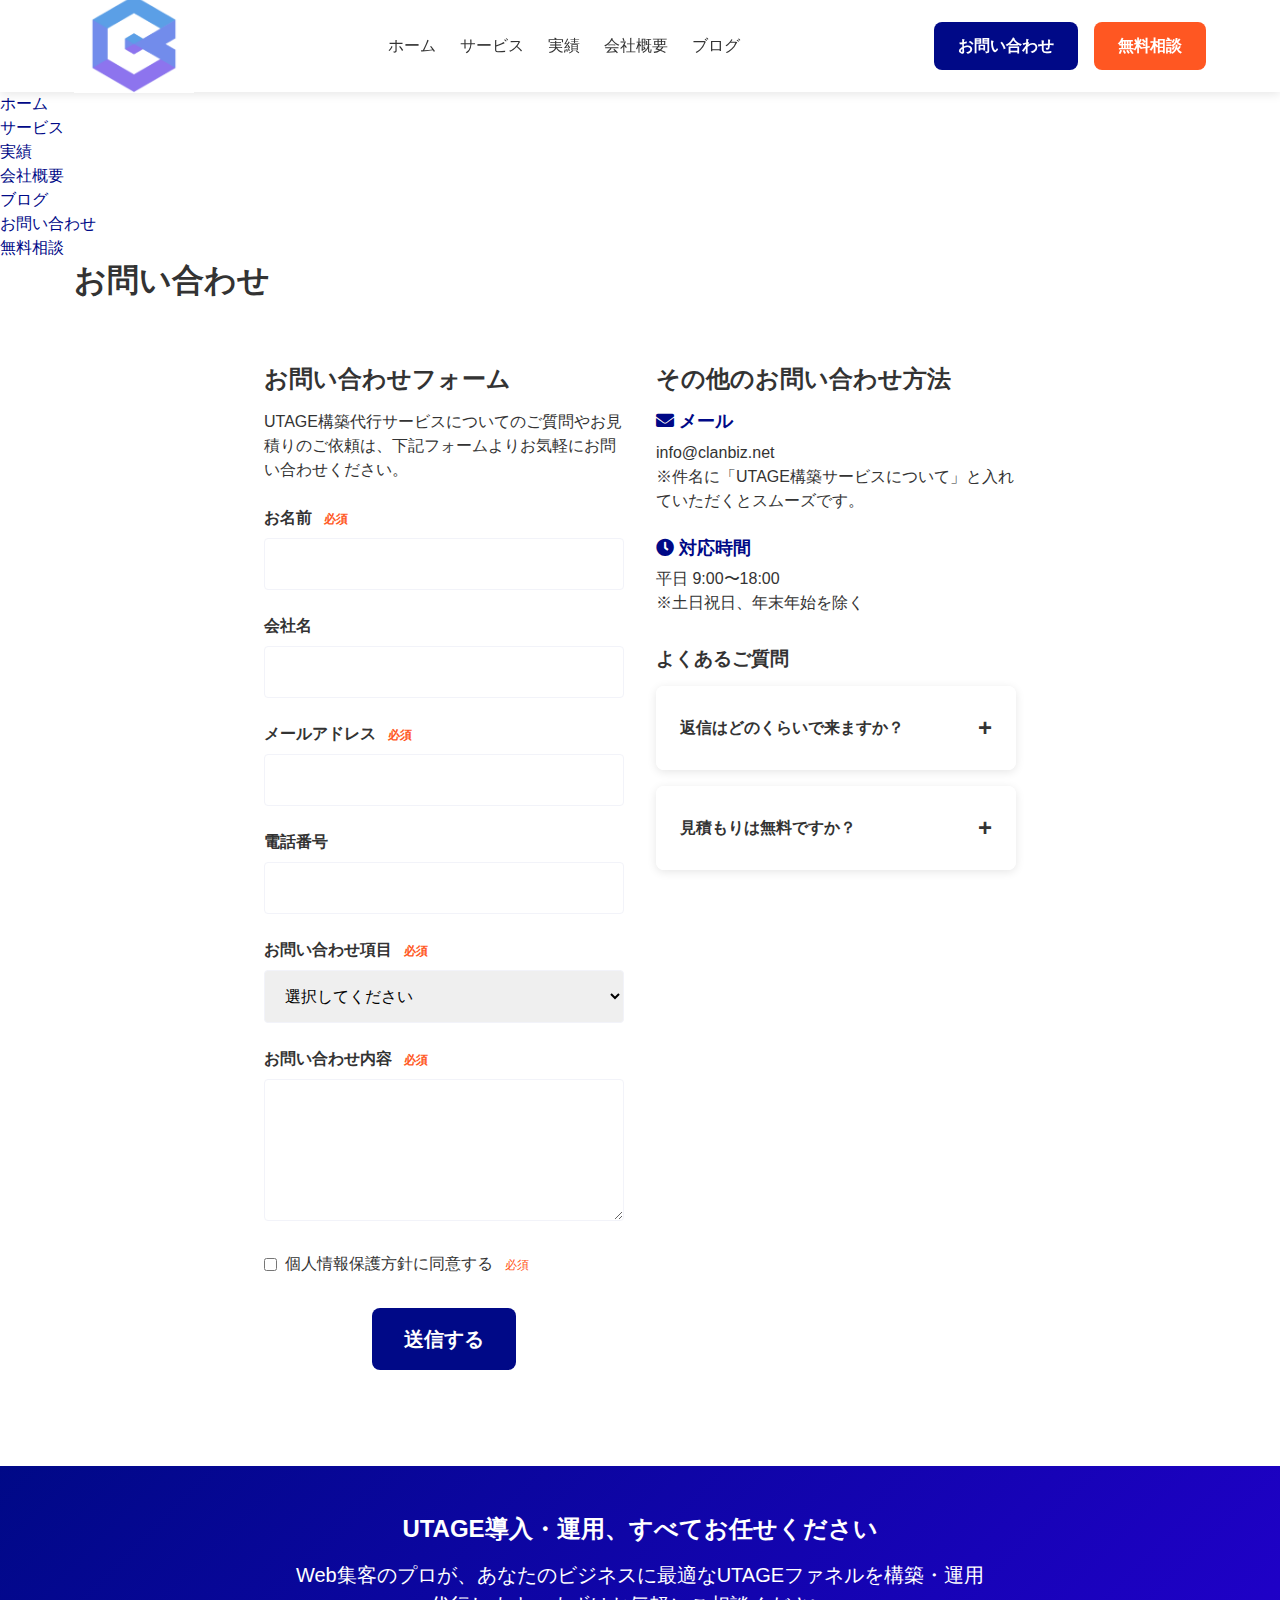
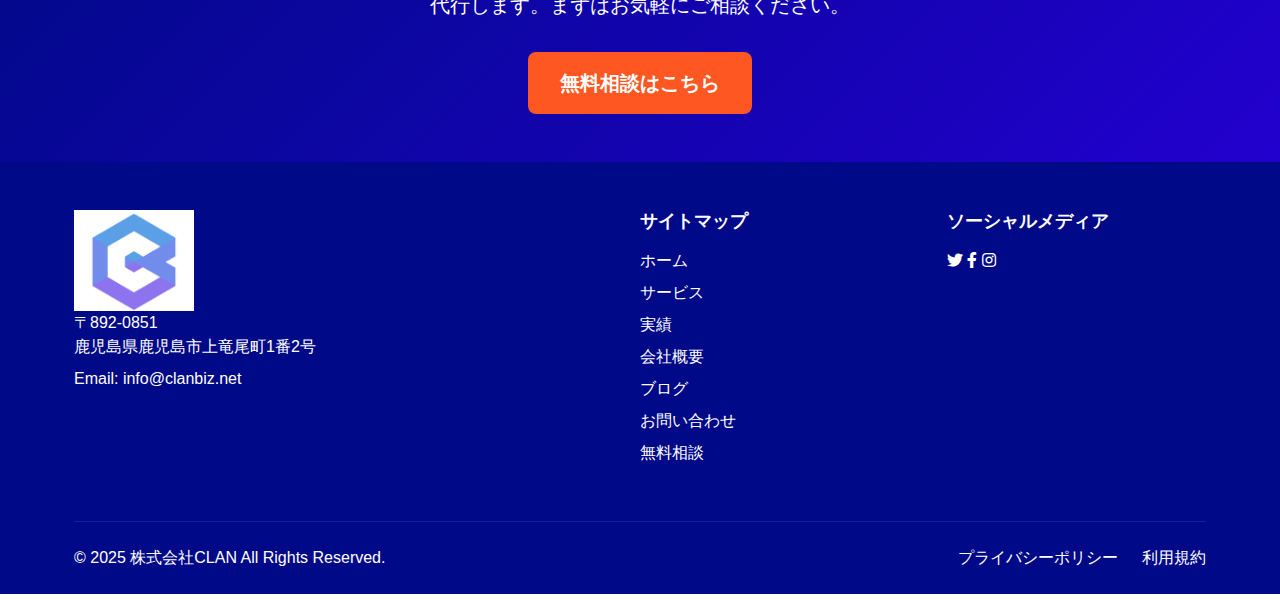
<file: contact.html>
<!DOCTYPE html>
<html lang="ja">
<head>
    <meta charset="UTF-8">
    <meta name="viewport" content="width=device-width, initial-scale=1.0">
    <meta name="description" content="株式会社CLAN - お問い合わせ。UTAGE構築代行サービスについてのお問い合わせはこちらから。">
    <title>お問い合わせ | 株式会社CLAN - UTAGE構築代行サービス</title>
    
    <!-- CSS -->
    <link rel="stylesheet" href="assets/css/variables.css">
    <link rel="stylesheet" href="assets/css/reset.css">
    <link rel="stylesheet" href="assets/css/main.css">
    <link rel="stylesheet" href="assets/css/components.css">
    <link rel="stylesheet" href="assets/css/layout.css">
    <link rel="stylesheet" href="assets/css/forms.css">
    <link rel="stylesheet" href="assets/css/responsive.css">
    
    <!-- favicon -->
    <link rel="icon" href="assets/images/logo/favicon.ico" type="image/x-icon">
    
    <!-- Font Awesome -->
    <link rel="stylesheet" href="https://cdnjs.cloudflare.com/ajax/libs/font-awesome/5.15.4/css/all.min.css">
</head>
<body>
    <!-- ヘッダー -->
    <header class="clan-header">
        <div class="clan-container">
            <div class="clan-header-inner">
                <div class="clan-logo">
                    <a href="index.html">
                        <img src="assets/images/logo/cropped-cropped-ロゴ.png" alt="株式会社CLAN" width="120" height="40">
                    </a>
                </div>
                
                <nav class="clan-nav">
                    <ul class="clan-nav-list">
                        <li><a href="index.html">ホーム</a></li>
                        <li><a href="service.html">サービス</a></li>
                        <li><a href="case.html">実績</a></li>
                        <li><a href="about.html">会社概要</a></li>
                        <li><a href="blog/">ブログ</a></li>
                    </ul>
                </nav>
                
                <div class="clan-action-buttons">
                    <a href="contact.html" class="clan-btn clan-btn-primary active">お問い合わせ</a>
                    <a href="free-seminar.html" class="clan-btn clan-btn-secondary">無料相談</a>
                </div>
                
                <button class="clan-mobile-menu-btn" aria-label="メニュー">
                    <span></span>
                    <span></span>
                    <span></span>
                </button>
            </div>
        </div>
    </header>
    
    <!-- モバイルメニュー -->
    <div class="clan-mobile-menu">
        <div class="clan-mobile-menu-container">
            <ul class="clan-mobile-nav-list">
                <li><a href="index.html">ホーム</a></li>
                <li><a href="service.html">サービス</a></li>
                <li><a href="case.html">実績</a></li>
                <li><a href="about.html">会社概要</a></li>
                <li><a href="blog/">ブログ</a></li>
                <li><a href="contact.html">お問い合わせ</a></li>
                <li><a href="free-seminar.html">無料相談</a></li>
            </ul>
        </div>
    </div>
    
    <!-- メインコンテンツ -->
    <main>
        <!-- ページヘッダー -->
        <section class="clan-page-header">
            <div class="clan-container">
                <h1>お問い合わせ</h1>
            </div>
        </section>
        
        <!-- お問い合わせセクション -->
        <section class="clan-section">
            <div class="clan-container clan-container-narrow">
                <div class="clan-two-columns">
                    <!-- お問い合わせフォーム -->
                    <div class="clan-contact-form">
                        <h2>お問い合わせフォーム</h2>
                        <p class="clan-mb-md">UTAGE構築代行サービスについてのご質問やお見積りのご依頼は、下記フォームよりお気軽にお問い合わせください。</p>
                        
                        <form id="contactForm" action="thank-you.html" method="post">
                            <div class="clan-form-group">
                                <label for="name">お名前 <span class="clan-required">必須</span></label>
                                <input type="text" id="name" name="name" required>
                            </div>
                            
                            <div class="clan-form-group">
                                <label for="company">会社名</label>
                                <input type="text" id="company" name="company">
                            </div>
                            
                            <div class="clan-form-group">
                                <label for="email">メールアドレス <span class="clan-required">必須</span></label>
                                <input type="email" id="email" name="email" required>
                            </div>
                            
                            <div class="clan-form-group">
                                <label for="phone">電話番号</label>
                                <input type="tel" id="phone" name="phone">
                            </div>
                            
                            <div class="clan-form-group">
                                <label for="subject">お問い合わせ項目 <span class="clan-required">必須</span></label>
                                <select id="subject" name="subject" required>
                                    <option value="">選択してください</option>
                                    <option value="サービスについて">サービスについて</option>
                                    <option value="料金について">料金について</option>
                                    <option value="お見積り依頼">お見積り依頼</option>
                                    <option value="その他">その他</option>
                                </select>
                            </div>
                            
                            <div class="clan-form-group">
                                <label for="message">お問い合わせ内容 <span class="clan-required">必須</span></label>
                                <textarea id="message" name="message" rows="6" required></textarea>
                            </div>
                            
                            <div class="clan-form-checkbox">
                                <input type="checkbox" id="privacy" name="privacy" required>
                                <label for="privacy">個人情報保護方針に同意する <span class="clan-required">必須</span></label>
                            </div>
                            
                            <div class="clan-form-submit">
                                <button type="submit" class="clan-btn clan-btn-primary clan-btn-large">送信する</button>
                            </div>
                        </form>
                    </div>
                    
                    <!-- お問い合わせ情報 -->
                    <div class="clan-contact-info">
                        <h2>その他のお問い合わせ方法</h2>
                        
                        <div class="clan-contact-method">
                            <h3><i class="fas fa-envelope"></i> メール</h3>
                            <p>info@clanbiz.net</p>
                            <p>※件名に「UTAGE構築サービスについて」と入れていただくとスムーズです。</p>
                        </div>
                        
                        <div class="clan-contact-method">
                            <h3><i class="fas fa-clock"></i> 対応時間</h3>
                            <p>平日 9:00〜18:00</p>
                            <p>※土日祝日、年末年始を除く</p>
                        </div>
                        
                        <div class="clan-contact-faq clan-mt-lg">
                            <h3>よくあるご質問</h3>
                            <div class="clan-faq-list">
                                <div class="clan-faq-item">
                                    <div class="clan-faq-question">
                                        返信はどのくらいで来ますか？
                                    </div>
                                    <div class="clan-faq-answer">
                                        <p>通常、営業日1〜2日以内にご返信いたします。お急ぎの場合はお電話でのお問い合わせをお勧めします。</p>
                                    </div>
                                </div>
                                
                                <div class="clan-faq-item">
                                    <div class="clan-faq-question">
                                        見積もりは無料ですか？
                                    </div>
                                    <div class="clan-faq-answer">
                                        <p>はい、お見積りは無料で承っております。お客様のご要望をお聞きした上で、最適なプランをご提案いたします。</p>
                                    </div>
                                </div>
                            </div>
                        </div>
                    </div>
                </div>
            </div>
        </section>
        
        <!-- CTA セクション -->
        <section class="clan-cta">
            <div class="clan-container">
                <h2>UTAGE導入・運用、すべてお任せください</h2>
                <p>Web集客のプロが、あなたのビジネスに最適なUTAGEファネルを構築・運用代行します。まずはお気軽にご相談ください。</p>
                <a href="free-seminar.html" class="clan-btn clan-btn-secondary clan-btn-large">無料相談はこちら</a>
            </div>
        </section>
    </main>
    
    <!-- フッター -->
    <footer class="clan-footer">
        <div class="clan-container">
            <div class="clan-footer-grid">
                <div class="clan-footer-info">
                    <img src="assets/images/logo/cropped-cropped-ロゴ.png" alt="株式会社CLAN" width="120" height="40">
                    <p>〒892-0851<br>鹿児島県鹿児島市上竜尾町1番2号</p>
                    <p>Email: info@clanbiz.net</p>
                </div>
                
                <div class="clan-footer-links">
                    <h3>サイトマップ</h3>
                    <ul>
                        <li><a href="index.html">ホーム</a></li>
                        <li><a href="service.html">サービス</a></li>
                        <li><a href="case.html">実績</a></li>
                        <li><a href="about.html">会社概要</a></li>
                        <li><a href="blog/">ブログ</a></li>
                        <li><a href="contact.html">お問い合わせ</a></li>
                        <li><a href="free-seminar.html">無料相談</a></li>
                    </ul>
                </div>
                
                <div class="clan-footer-social">
                    <h3>ソーシャルメディア</h3>
                    <div class="clan-social-icons">
                        <a href="#" aria-label="Twitter"><i class="fab fa-twitter"></i></a>
                        <a href="#" aria-label="Facebook"><i class="fab fa-facebook-f"></i></a>
                        <a href="#" aria-label="Instagram"><i class="fab fa-instagram"></i></a>
                    </div>
                </div>
            </div>
            
            <div class="clan-footer-bottom">
                <p>&copy; 2025 株式会社CLAN All Rights Reserved.</p>
                <ul class="clan-footer-policy">
                    <li><a href="privacy.html">プライバシーポリシー</a></li>
                    <li><a href="terms.html">利用規約</a></li>
                </ul>
            </div>
        </div>
    </footer>
    
    <!-- 上に戻るボタン -->
    <div class="clan-back-to-top" aria-label="ページの先頭へ">
        <svg xmlns="http://www.w3.org/2000/svg" width="24" height="24" viewBox="0 0 24 24" fill="none" stroke="currentColor" stroke-width="2" stroke-linecap="round" stroke-linejoin="round">
            <polyline points="18 15 12 9 6 15"></polyline>
        </svg>
    </div>
    
    <!-- JavaScript -->
    <script src="assets/js/main.js"></script>
    <script src="assets/js/navigation.js"></script>
    <script src="assets/js/accordion.js"></script>
    <script src="assets/js/form-validation.js"></script>
</body>
</html>
</file>
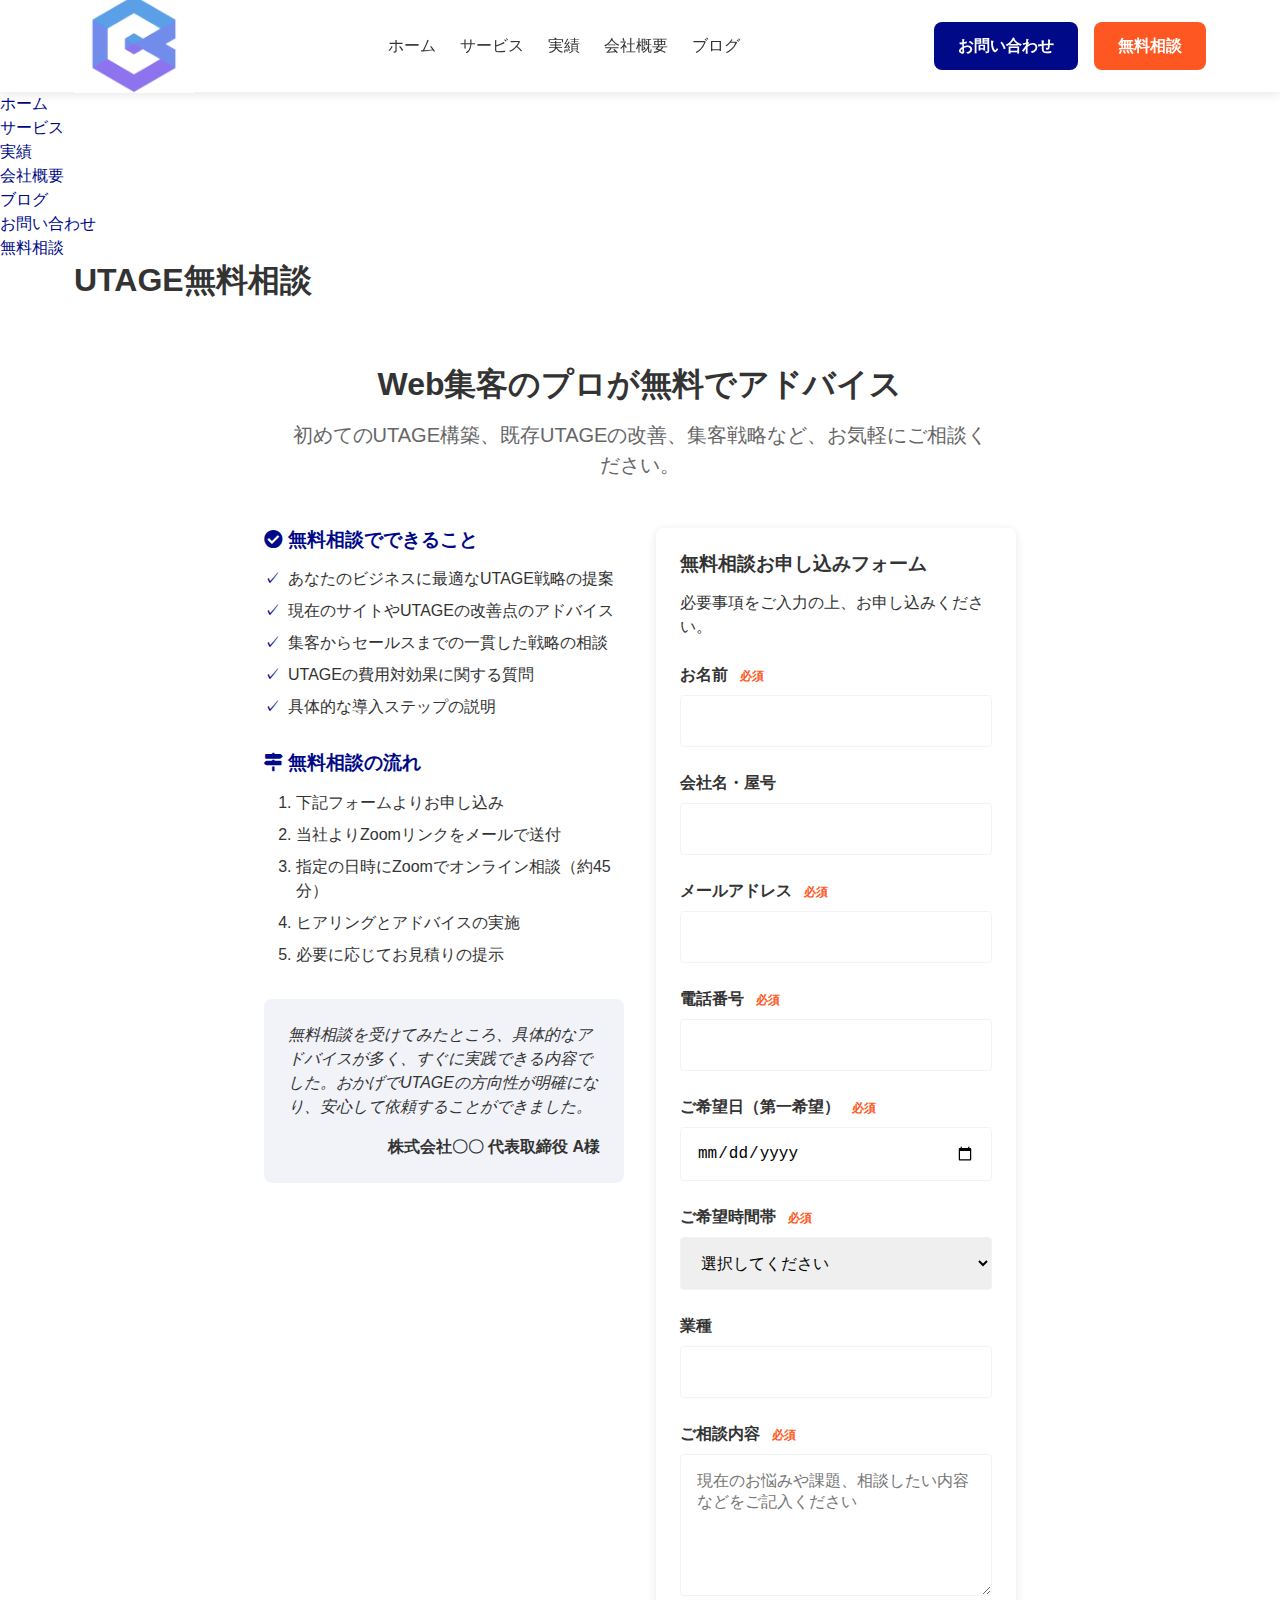
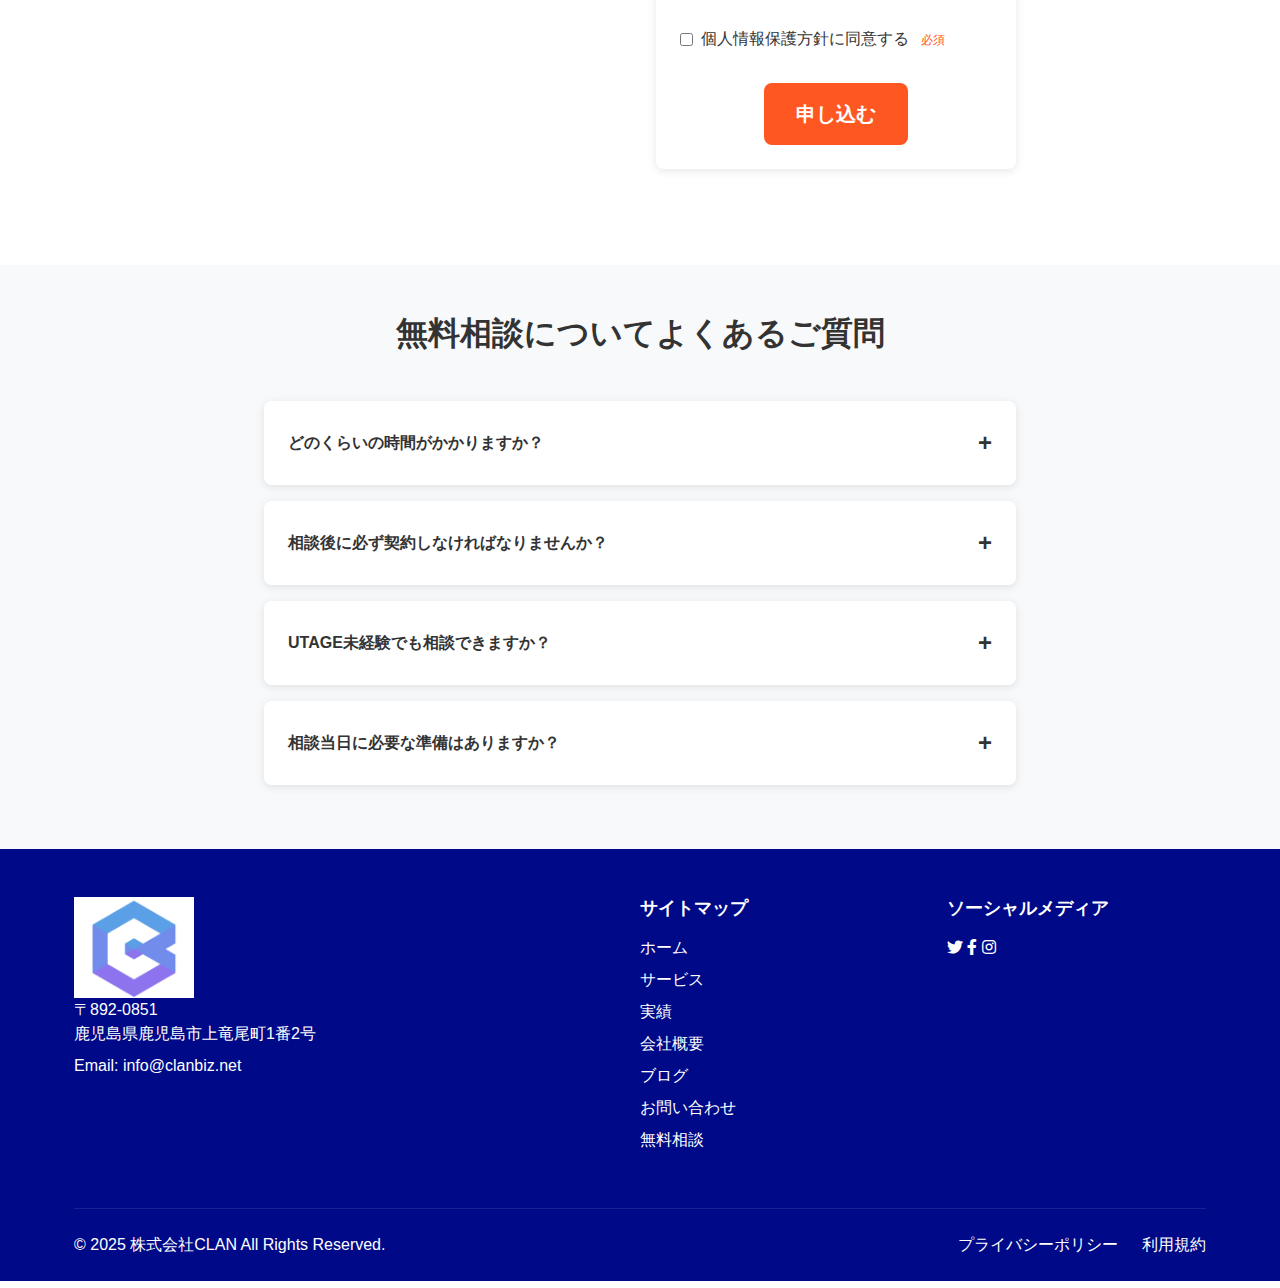
<file: free-seminar.html>
<!DOCTYPE html>
<html lang="ja">
<head>
    <meta charset="UTF-8">
    <meta name="viewport" content="width=device-width, initial-scale=1.0">
    <meta name="description" content="株式会社CLAN - 無料相談。UTAGE構築に関する無料相談を承ります。Web集客の専門家が親身にサポートします。">
    <title>無料相談 | 株式会社CLAN - UTAGE構築代行サービス</title>
    
    <!-- CSS -->
    <link rel="stylesheet" href="assets/css/variables.css">
    <link rel="stylesheet" href="assets/css/reset.css">
    <link rel="stylesheet" href="assets/css/main.css">
    <link rel="stylesheet" href="assets/css/components.css">
    <link rel="stylesheet" href="assets/css/layout.css">
    <link rel="stylesheet" href="assets/css/forms.css">
    <link rel="stylesheet" href="assets/css/responsive.css">
    
    <!-- favicon -->
    <link rel="icon" href="assets/images/logo/favicon.ico" type="image/x-icon">
    
    <!-- Font Awesome -->
    <link rel="stylesheet" href="https://cdnjs.cloudflare.com/ajax/libs/font-awesome/5.15.4/css/all.min.css">
</head>
<body>
    <!-- ヘッダー -->
    <header class="clan-header">
        <div class="clan-container">
            <div class="clan-header-inner">
                <div class="clan-logo">
                    <a href="index.html">
                        <img src="assets/images/logo/cropped-cropped-ロゴ.png" alt="株式会社CLAN" width="120" height="40">
                    </a>
                </div>
                
                <nav class="clan-nav">
                    <ul class="clan-nav-list">
                        <li><a href="index.html">ホーム</a></li>
                        <li><a href="service.html">サービス</a></li>
                        <li><a href="case.html">実績</a></li>
                        <li><a href="about.html">会社概要</a></li>
                        <li><a href="blog/">ブログ</a></li>
                    </ul>
                </nav>
                
                <div class="clan-action-buttons">
                    <a href="contact.html" class="clan-btn clan-btn-primary">お問い合わせ</a>
                    <a href="free-seminar.html" class="clan-btn clan-btn-secondary active">無料相談</a>
                </div>
                
                <button class="clan-mobile-menu-btn" aria-label="メニュー">
                    <span></span>
                    <span></span>
                    <span></span>
                </button>
            </div>
        </div>
    </header>
    
    <!-- モバイルメニュー -->
    <div class="clan-mobile-menu">
        <div class="clan-mobile-menu-container">
            <ul class="clan-mobile-nav-list">
                <li><a href="index.html">ホーム</a></li>
                <li><a href="service.html">サービス</a></li>
                <li><a href="case.html">実績</a></li>
                <li><a href="about.html">会社概要</a></li>
                <li><a href="blog/">ブログ</a></li>
                <li><a href="contact.html">お問い合わせ</a></li>
                <li><a href="free-seminar.html">無料相談</a></li>
            </ul>
        </div>
    </div>
    
    <!-- メインコンテンツ -->
    <main>
        <!-- ページヘッダー -->
        <section class="clan-page-header">
            <div class="clan-container">
                <h1>UTAGE無料相談</h1>
            </div>
        </section>
        
        <!-- 無料相談フォームセクション -->
        <section class="clan-section">
            <div class="clan-container clan-container-narrow">
                <div class="clan-section-header">
                    <h2>Web集客のプロが無料でアドバイス</h2>
                    <p>初めてのUTAGE構築、既存UTAGEの改善、集客戦略など、お気軽にご相談ください。</p>
                </div>
                
                <div class="clan-two-columns">
                    <!-- 相談フォーム情報 -->
                    <div class="clan-seminar-info">
                        <div class="clan-seminar-benefits">
                            <h3><i class="fas fa-check-circle"></i> 無料相談でできること</h3>
                            <ul class="clan-check-list">
                                <li>あなたのビジネスに最適なUTAGE戦略の提案</li>
                                <li>現在のサイトやUTAGEの改善点のアドバイス</li>
                                <li>集客からセールスまでの一貫した戦略の相談</li>
                                <li>UTAGEの費用対効果に関する質問</li>
                                <li>具体的な導入ステップの説明</li>
                            </ul>
                        </div>
                        
                        <div class="clan-seminar-flow">
                            <h3><i class="fas fa-map-signs"></i> 無料相談の流れ</h3>
                            <ol class="clan-numbered-list">
                                <li>下記フォームよりお申し込み</li>
                                <li>当社よりZoomリンクをメールで送付</li>
                                <li>指定の日時にZoomでオンライン相談（約45分）</li>
                                <li>ヒアリングとアドバイスの実施</li>
                                <li>必要に応じてお見積りの提示</li>
                            </ol>
                        </div>
                        
                        <div class="clan-seminar-testimonial">
                            <blockquote>
                                無料相談を受けてみたところ、具体的なアドバイスが多く、すぐに実践できる内容でした。おかげでUTAGEの方向性が明確になり、安心して依頼することができました。
                            </blockquote>
                            <cite>株式会社〇〇 代表取締役 A様</cite>
                        </div>
                    </div>
                    
                    <!-- 無料相談フォーム -->
                    <div class="clan-seminar-form">
                        <div class="clan-card">
                            <div class="clan-card-content">
                                <h3>無料相談お申し込みフォーム</h3>
                                <p class="clan-mb-md">必要事項をご入力の上、お申し込みください。</p>
                                
                                <form id="seminarForm" action="thank-you.html" method="post">
                                    <div class="clan-form-group">
                                        <label for="name">お名前 <span class="clan-required">必須</span></label>
                                        <input type="text" id="name" name="name" required>
                                    </div>
                                    
                                    <div class="clan-form-group">
                                        <label for="company">会社名・屋号</label>
                                        <input type="text" id="company" name="company">
                                    </div>
                                    
                                    <div class="clan-form-group">
                                        <label for="email">メールアドレス <span class="clan-required">必須</span></label>
                                        <input type="email" id="email" name="email" required>
                                    </div>
                                    
                                    <div class="clan-form-group">
                                        <label for="phone">電話番号 <span class="clan-required">必須</span></label>
                                        <input type="tel" id="phone" name="phone" required>
                                    </div>
                                    
                                    <div class="clan-form-group">
                                        <label for="date">ご希望日（第一希望） <span class="clan-required">必須</span></label>
                                        <input type="date" id="date" name="date" required min="">
                                    </div>
                                    
                                    <div class="clan-form-group">
                                        <label for="time">ご希望時間帯 <span class="clan-required">必須</span></label>
                                        <select id="time" name="time" required>
                                            <option value="">選択してください</option>
                                            <option value="10:00〜11:00">10:00〜11:00</option>
                                            <option value="11:00〜12:00">11:00〜12:00</option>
                                            <option value="13:00〜14:00">13:00〜14:00</option>
                                            <option value="14:00〜15:00">14:00〜15:00</option>
                                            <option value="15:00〜16:00">15:00〜16:00</option>
                                            <option value="16:00〜17:00">16:00〜17:00</option>
                                        </select>
                                    </div>
                                    
                                    <div class="clan-form-group">
                                        <label for="industry">業種</label>
                                        <input type="text" id="industry" name="industry">
                                    </div>
                                    
                                    <div class="clan-form-group">
                                        <label for="message">ご相談内容 <span class="clan-required">必須</span></label>
                                        <textarea id="message" name="message" rows="6" required placeholder="現在のお悩みや課題、相談したい内容などをご記入ください"></textarea>
                                    </div>
                                    
                                    <div class="clan-form-checkbox">
                                        <input type="checkbox" id="privacy" name="privacy" required>
                                        <label for="privacy">個人情報保護方針に同意する <span class="clan-required">必須</span></label>
                                    </div>
                                    
                                    <div class="clan-form-submit">
                                        <button type="submit" class="clan-btn clan-btn-secondary clan-btn-large">申し込む</button>
                                    </div>
                                </form>
                            </div>
                        </div>
                    </div>
                </div>
            </div>
        </section>
        
        <!-- 無料相談Q&Aセクション -->
        <section class="clan-section clan-section-colored">
            <div class="clan-container clan-container-narrow">
                <div class="clan-section-header">
                    <h2>無料相談についてよくあるご質問</h2>
                </div>
                
                <div class="clan-faq-list">
                    <div class="clan-faq-item">
                        <div class="clan-faq-question">
                            どのくらいの時間がかかりますか？
                        </div>
                        <div class="clan-faq-answer">
                            <p>無料相談は約45分を予定しております。しっかりとお話を伺い、適切なアドバイスができる時間を確保しています。</p>
                        </div>
                    </div>
                    
                    <div class="clan-faq-item">
                        <div class="clan-faq-question">
                            相談後に必ず契約しなければなりませんか？
                        </div>
                        <div class="clan-faq-answer">
                            <p>いいえ、相談だけでも全く問題ありません。無理な勧誘は一切行いませんので、ご安心ください。相談内容を踏まえて、ご納得いただけた場合のみお申し込みください。</p>
                        </div>
                    </div>
                    
                    <div class="clan-faq-item">
                        <div class="clan-faq-question">
                            UTAGE未経験でも相談できますか？
                        </div>
                        <div class="clan-faq-answer">
                            <p>はい、もちろん可能です。むしろ未経験の方こそ、最初のステップで適切なアドバイスを受けることでスムーズに導入できます。基礎からわかりやすく説明いたしますので、お気軽にご相談ください。</p>
                        </div>
                    </div>
                    
                    <div class="clan-faq-item">
                        <div class="clan-faq-question">
                            相談当日に必要な準備はありますか？
                        </div>
                        <div class="clan-faq-answer">
                            <p>現在のウェブサイトやUTAGEがあれば、URLをお知らせいただくとより具体的なアドバイスが可能です。また、課題やお悩みを事前に整理しておくとスムーズです。特別な資料などは必要ありません。</p>
                        </div>
                    </div>
                </div>
            </div>
        </section>
    </main>
    
    <!-- フッター -->
    <footer class="clan-footer">
        <div class="clan-container">
            <div class="clan-footer-grid">
                <div class="clan-footer-info">
                    <img src="assets/images/logo/cropped-cropped-ロゴ.png" alt="株式会社CLAN" width="120" height="40">
                    <p>〒892-0851<br>鹿児島県鹿児島市上竜尾町1番2号</p>
                    <p>Email: info@clanbiz.net</p>
                </div>
                
                <div class="clan-footer-links">
                    <h3>サイトマップ</h3>
                    <ul>
                        <li><a href="index.html">ホーム</a></li>
                        <li><a href="service.html">サービス</a></li>
                        <li><a href="case.html">実績</a></li>
                        <li><a href="about.html">会社概要</a></li>
                        <li><a href="blog/">ブログ</a></li>
                        <li><a href="contact.html">お問い合わせ</a></li>
                        <li><a href="free-seminar.html">無料相談</a></li>
                    </ul>
                </div>
                
                <div class="clan-footer-social">
                    <h3>ソーシャルメディア</h3>
                    <div class="clan-social-icons">
                        <a href="#" aria-label="Twitter"><i class="fab fa-twitter"></i></a>
                        <a href="#" aria-label="Facebook"><i class="fab fa-facebook-f"></i></a>
                        <a href="#" aria-label="Instagram"><i class="fab fa-instagram"></i></a>
                    </div>
                </div>
            </div>
            
            <div class="clan-footer-bottom">
                <p>&copy; 2025 株式会社CLAN All Rights Reserved.</p>
                <ul class="clan-footer-policy">
                    <li><a href="privacy.html">プライバシーポリシー</a></li>
                    <li><a href="terms.html">利用規約</a></li>
                </ul>
            </div>
        </div>
    </footer>
    
    <!-- 上に戻るボタン -->
    <div class="clan-back-to-top" aria-label="ページの先頭へ">
        <svg xmlns="http://www.w3.org/2000/svg" width="24" height="24" viewBox="0 0 24 24" fill="none" stroke="currentColor" stroke-width="2" stroke-linecap="round" stroke-linejoin="round">
            <polyline points="18 15 12 9 6 15"></polyline>
        </svg>
    </div>
    
    <!-- JavaScript -->
    <script src="assets/js/main.js"></script>
    <script src="assets/js/navigation.js"></script>
    <script src="assets/js/accordion.js"></script>
    <script src="assets/js/form-validation.js"></script>
    
    <script>
        // 今日の日付以降のみ選択可能にする
        document.addEventListener('DOMContentLoaded', function() {
            const today = new Date();
            const yyyy = today.getFullYear();
            const mm = String(today.getMonth() + 1).padStart(2, '0');
            const dd = String(today.getDate()).padStart(2, '0');
            const todayString = `${yyyy}-${mm}-${dd}`;
            
            document.getElementById('date').min = todayString;
        });
    </script>
</body>
</html>
</file>
<file: assets/css/variables.css>
/* 
* CLAN Website - CSS Variables
* 変数定義ファイル
*/

:root {
  /* メインカラー */
  --clan-color-primary: #000987;
  --clan-color-primary-light: #2200ce;
  --clan-color-secondary: #ff5722;
  --clan-color-secondary-hover: #ef7f00;
  
  /* テキストカラー */
  --clan-color-text: #333333;
  --clan-color-text-light: #666666;
  --clan-color-text-white: #ffffff;
  
  /* 背景色 */
  --clan-color-bg-light: #f8f9fa;
  --clan-color-bg-white: #ffffff;
  --clan-color-bg-accent: #f2f3f9;
  
  /* グラデーション */
  --clan-gradient-primary: linear-gradient(135deg, var(--clan-color-primary), var(--clan-color-primary-light));
  --clan-gradient-overlay: linear-gradient(rgba(0, 9, 135, 0.7), rgba(34, 0, 206, 0.5));
  
  /* フォント */
  --clan-font-sans: -apple-system, BlinkMacSystemFont, "Helvetica Neue", "Segoe UI", "Hiragino Kaku Gothic ProN", "Hiragino Sans", Arial, Meiryo, sans-serif;
  --clan-font-heading: var(--clan-font-sans);
  
  /* フォントサイズ */
  --clan-font-size-xs: 0.75rem;   /* 12px */
  --clan-font-size-sm: 0.875rem;  /* 14px */
  --clan-font-size-base: 1rem;    /* 16px */
  --clan-font-size-md: 1.125rem;  /* 18px */
  --clan-font-size-lg: 1.25rem;   /* 20px */
  --clan-font-size-xl: 1.5rem;    /* 24px */
  --clan-font-size-2xl: 2rem;     /* 32px */
  --clan-font-size-3xl: 2.5rem;   /* 40px */
  
  /* 行間 */
  --clan-line-height-tight: 1.25;
  --clan-line-height-normal: 1.5;
  --clan-line-height-relaxed: 1.75;
  
  /* 幅設定 */
  --clan-content-width: 1180px;
  --clan-content-width-narrow: 800px;
  
  /* スペーシング */
  --clan-space-xs: 0.5rem;   /* 8px */
  --clan-space-sm: 1rem;     /* 16px */
  --clan-space-md: 1.5rem;   /* 24px */
  --clan-space-lg: 2rem;     /* 32px */
  --clan-space-xl: 3rem;     /* 48px */
  --clan-space-2xl: 4rem;    /* 64px */
  
  /* 角丸 */
  --clan-radius-sm: 4px;
  --clan-radius-md: 8px;
  --clan-radius-lg: 16px;
  --clan-radius-full: 9999px;
  
  /* その他 */
  --clan-transition: all 0.3s ease;
  --clan-box-shadow: 0 2px 10px rgba(0, 0, 0, 0.1);
  --clan-box-shadow-lg: 0 4px 20px rgba(0, 0, 0, 0.15);
}
</file>
<file: assets/css/main.css>
/* 
* CLAN Website - Main CSS
* 基本スタイルシート
*/

/* ===== 基本レイアウト ===== */
.clan-container {
    width: 100%;
    max-width: var(--clan-content-width);
    margin: 0 auto;
    padding: 0 var(--clan-space-md);
  }
  
  .clan-container-narrow {
    max-width: var(--clan-content-width-narrow);
  }
  
  .clan-section {
    padding: var(--clan-space-xl) 0;
  }
  
  .clan-section-lg {
    padding: var(--clan-space-2xl) 0;
  }
  
  .clan-section-colored {
    background-color: var(--clan-color-bg-light);
  }
  
  .clan-section-accent {
    background-color: var(--clan-color-bg-accent);
  }
  
  /* ===== ヘッダー ===== */
  .clan-header {
    position: sticky;
    top: 0;
    width: 100%;
    background-color: var(--clan-color-bg-white);
    box-shadow: var(--clan-box-shadow);
    z-index: 100;
    padding: var(--clan-space-sm) 0;
  }
  
  .clan-header-inner {
    display: flex;
    justify-content: space-between;
    align-items: center;
    height: 60px;
  }
  
  .clan-logo a {
    display: inline-block;
  }
  
  .clan-nav-list {
    display: flex;
    align-items: center;
    gap: var(--clan-space-md);
  }
  
  .clan-nav-list li a {
    color: var(--clan-color-text);
    font-weight: 500;
    transition: var(--clan-transition);
  }
  
  .clan-nav-list li a:hover,
  .clan-nav-list li a.active {
    color: var(--clan-color-primary);
  }
  
  .clan-action-buttons {
    display: flex;
    gap: var(--clan-space-sm);
  }
  
  .clan-mobile-menu-btn {
    display: none;
    flex-direction: column;
    justify-content: space-between;
    width: 30px;
    height: 20px;
    background: transparent;
    border: none;
    cursor: pointer;
  }
  
  .clan-mobile-menu-btn span {
    width: 100%;
    height: 2px;
    background-color: var(--clan-color-text);
    transition: var(--clan-transition);
  }
  
  /* ===== フッター ===== */
  .clan-footer {
    background-color: var(--clan-color-primary);
    color: var(--clan-color-text-white);
    padding: var(--clan-space-xl) 0 var(--clan-space-md);
  }
  
  .clan-footer a {
    color: var(--clan-color-text-white);
  }
  
  .clan-footer a:hover {
    color: rgba(255, 255, 255, 0.8);
  }
  
  .clan-footer h3 {
    color: var(--clan-color-text-white);
    font-size: var(--clan-font-size-md);
    margin-bottom: var(--clan-space-sm);
  }
  
  .clan-footer-grid {
    display: grid;
    grid-template-columns: 2fr 1fr 1fr;
    gap: var(--clan-space-xl);
    margin-bottom: var(--clan-space-xl);
  }
  
  .clan-footer-info p {
    margin-bottom: var(--clan-space-xs);
  }
  
  .clan-footer-links ul li {
    margin-bottom: var(--clan-space-xs);
  }
  
  .clan-footer-bottom {
    display: flex;
    justify-content: space-between;
    align-items: center;
    padding-top: var(--clan-space-md);
    border-top: 1px solid rgba(255, 255, 255, 0.1);
  }
  
  .clan-footer-policy {
    display: flex;
    gap: var(--clan-space-md);
  }
  
  /* ===== セクションスタイル ===== */
  .clan-section-header {
    text-align: center;
    margin-bottom: var(--clan-space-xl);
  }
  
  .clan-section-header h2 {
    font-size: var(--clan-font-size-2xl);
    margin-bottom: var(--clan-space-sm);
  }
  
  .clan-section-header p {
    font-size: var(--clan-font-size-lg);
    color: var(--clan-color-text-light);
    max-width: 700px;
    margin: 0 auto;
  }
  
  /* ===== テキストユーティリティ ===== */
  .clan-text-center {
    text-align: center;
  }
  
  .clan-text-left {
    text-align: left;
  }
  
  .clan-text-right {
    text-align: right;
  }
  
  .clan-text-primary {
    color: var(--clan-color-primary);
  }
  
  .clan-text-secondary {
    color: var(--clan-color-secondary);
  }
  
  .clan-text-white {
    color: var(--clan-color-text-white);
  }
  
  .clan-text-light {
    color: var(--clan-color-text-light);
  }
  
  /* ===== スペーシングユーティリティ ===== */
  .clan-mt-xs { margin-top: var(--clan-space-xs); }
  .clan-mt-sm { margin-top: var(--clan-space-sm); }
  .clan-mt-md { margin-top: var(--clan-space-md); }
  .clan-mt-lg { margin-top: var(--clan-space-lg); }
  .clan-mt-xl { margin-top: var(--clan-space-xl); }
  
  .clan-mb-xs { margin-bottom: var(--clan-space-xs); }
  .clan-mb-sm { margin-bottom: var(--clan-space-sm); }
  .clan-mb-md { margin-bottom: var(--clan-space-md); }
  .clan-mb-lg { margin-bottom: var(--clan-space-lg); }
  .clan-mb-xl { margin-bottom: var(--clan-space-xl); }
  
  /* ===== 戻るボタン ===== */
  .clan-back-to-top {
    position: fixed;
    bottom: var(--clan-space-lg);
    right: var(--clan-space-lg);
    width: 40px;
    height: 40px;
    background-color: var(--clan-color-primary);
    color: var(--clan-color-text-white);
    border-radius: var(--clan-radius-full);
    display: flex;
    align-items: center;
    justify-content: center;
    cursor: pointer;
    z-index: 99;
    opacity: 0;
    visibility: hidden;
    transition: var(--clan-transition);
  }
  
  .clan-back-to-top.visible {
    opacity: 1;
    visibility: visible;
  }
  
  .clan-back-to-top:hover {
    background-color: var(--clan-color-primary-light);
  }
</file>
<file: assets/css/components.css>
.clan-about-list li::before {
    content: '✓';
    position: absolute;
    left: 0;
    color: var(--clan-color-primary);
  }
  
  /* ===== サービス詳細ページ ===== */
  .clan-service-detail {
    display: flex;
    align-items: center;
    gap: var(--clan-space-xl);
    margin-bottom: var(--clan-space-xl);
  }
  
  .clan-service-detail-reverse {
    flex-direction: row-reverse;
  }
  
  .clan-service-detail-image {
    flex: 1;
    border-radius: var(--clan-radius-md);
    overflow: hidden;
    box-shadow: var(--clan-box-shadow);
  }
  
  .clan-service-detail-image img {
    width: 100%;
    height: auto;
    display: block;
  }
  
  .clan-service-detail-content {
    flex: 1;
  }
  
  .clan-service-detail-content h2 {
    color: var(--clan-color-primary);
    margin-bottom: var(--clan-space-sm);
  }
  
  .clan-service-detail-content p {
    margin-bottom: var(--clan-space-md);
  }
  
  .clan-service-features {
    background-color: var(--clan-color-bg-accent);
    padding: var(--clan-space-md);
    border-radius: var(--clan-radius-md);
    margin-bottom: var(--clan-space-md);
  }
  
  .clan-service-features h3 {
    margin-bottom: var(--clan-space-sm);
    font-size: var(--clan-font-size-md);
  }
  
  .clan-service-list {
    margin-left: var(--clan-space-md);
  }
  
  .clan-service-list li {
    position: relative;
    padding-left: var(--clan-space-md);
    margin-bottom: var(--clan-space-xs);
  }
  
  .clan-service-list li::before {
    content: '✓';
    position: absolute;
    left: 0;
    color: var(--clan-color-primary);
  }
  
  .clan-service-price {
    font-size: var(--clan-font-size-md);
    margin-bottom: var(--clan-space-md);
  }
  
  .clan-service-price span {
    font-weight: 700;
    font-size: var(--clan-font-size-lg);
    color: var(--clan-color-primary);
  }/* 
* CLAN Website - Components CSS
* コンポーネントスタイルシート
*/

/* ===== ボタン ===== */
.clan-btn {
  display: inline-block;
  padding: 0.75rem 1.5rem;
  border-radius: var(--clan-radius-md);
  font-weight: 600;
  text-align: center;
  cursor: pointer;
  transition: var(--clan-transition);
  border: none;
  line-height: 1.5;
  text-decoration: none;
}

.clan-btn-primary {
  background-color: var(--clan-color-primary);
  color: var(--clan-color-text-white);
}

.clan-btn-primary:hover {
  background-color: var(--clan-color-primary-light);
  color: var(--clan-color-text-white);
}

.clan-btn-secondary {
  background-color: var(--clan-color-secondary);
  color: var(--clan-color-text-white);
}

.clan-btn-secondary:hover {
  background-color: var(--clan-color-secondary-hover);
  color: var(--clan-color-text-white);
}

.clan-btn-outline {
  background-color: transparent;
  border: 2px solid var(--clan-color-primary);
  color: var(--clan-color-primary);
}

.clan-btn-outline:hover {
  background-color: var(--clan-color-primary);
  color: var(--clan-color-text-white);
}

.clan-btn-large {
  padding: 1rem 2rem;
  font-size: var(--clan-font-size-lg);
}

.clan-btn-small {
  padding: 0.5rem 1rem;
  font-size: var(--clan-font-size-sm);
}

/* ===== ヒーローセクション ===== */
.clan-hero {
  position: relative;
  min-height: 600px;
  display: flex;
  align-items: center;
  color: var(--clan-color-text-white);
  background-size: cover;
  background-position: center;
  overflow: hidden;
  padding: var(--clan-space-2xl) 0;
}

.clan-hero::before {
  content: '';
  position: absolute;
  top: 0;
  left: 0;
  width: 100%;
  height: 100%;
  background: var(--clan-gradient-overlay);
  z-index: 1;
}

.clan-hero-content {
  position: relative;
  z-index: 2;
  max-width: 700px;
}

.clan-hero h1 {
  color: var(--clan-color-text-white);
  margin-bottom: var(--clan-space-md);
  font-size: var(--clan-font-size-3xl);
}

.clan-hero p {
  font-size: var(--clan-font-size-lg);
  margin-bottom: var(--clan-space-lg);
}

.clan-hero-buttons {
  display: flex;
  gap: var(--clan-space-md);
  flex-wrap: wrap;
}

/* ===== サービスカード ===== */
.clan-services {
  display: grid;
  grid-template-columns: repeat(auto-fill, minmax(300px, 1fr));
  gap: var(--clan-space-lg);
}

.clan-service-card {
  background-color: var(--clan-color-bg-white);
  border-radius: var(--clan-radius-md);
  overflow: hidden;
  box-shadow: var(--clan-box-shadow);
  transition: var(--clan-transition);
}

.clan-service-card:hover {
  transform: translateY(-5px);
  box-shadow: var(--clan-box-shadow-lg);
}

.clan-service-image {
  height: 200px;
  background-size: cover;
  background-position: center;
}

.clan-service-content {
  padding: var(--clan-space-md);
}

.clan-service-card h3 {
  color: var(--clan-color-primary);
  margin-bottom: var(--clan-space-xs);
}

.clan-service-card p {
  color: var(--clan-color-text-light);
  margin-bottom: var(--clan-space-md);
}

/* ===== 特徴・メリットボックス ===== */
.clan-features {
  display: grid;
  grid-template-columns: repeat(auto-fill, minmax(250px, 1fr));
  gap: var(--clan-space-lg);
}

.clan-feature-box {
  background-color: var(--clan-color-bg-white);
  padding: var(--clan-space-lg);
  border-radius: var(--clan-radius-md);
  text-align: center;
  box-shadow: var(--clan-box-shadow);
}

.clan-feature-icon {
  width: 80px;
  height: 80px;
  margin: 0 auto var(--clan-space-md);
  display: flex;
  align-items: center;
  justify-content: center;
  background-color: var(--clan-color-bg-accent);
  border-radius: var(--clan-radius-full);
  color: var(--clan-color-primary);
}

.clan-feature-box h3 {
  margin-bottom: var(--clan-space-sm);
}

/* ===== 実績カード ===== */
.clan-case-cards {
  display: grid;
  grid-template-columns: repeat(auto-fill, minmax(350px, 1fr));
  gap: var(--clan-space-lg);
}

.clan-case-card {
  background-color: var(--clan-color-bg-white);
  border-radius: var(--clan-radius-md);
  overflow: hidden;
  box-shadow: var(--clan-box-shadow);
  transition: var(--clan-transition);
}

.clan-case-card:hover {
  transform: translateY(-5px);
  box-shadow: var(--clan-box-shadow-lg);
}

.clan-case-content {
  padding: var(--clan-space-md);
}

.clan-case-header {
  display: flex;
  align-items: center;
  margin-bottom: var(--clan-space-md);
}

.clan-case-logo {
  width: 60px;
  height: 60px;
  border-radius: var(--clan-radius-full);
  overflow: hidden;
  margin-right: var(--clan-space-md);
}

.clan-case-title h3 {
  margin-bottom: 0;
}

.clan-case-stats {
  display: flex;
  flex-wrap: wrap;
  gap: var(--clan-space-sm);
  margin-bottom: var(--clan-space-md);
}

.clan-case-stat {
  background-color: var(--clan-color-bg-accent);
  padding: var(--clan-space-xs) var(--clan-space-sm);
  border-radius: var(--clan-radius-sm);
  font-weight: 600;
}

.clan-case-highlight {
  font-size: var(--clan-font-size-2xl);
  font-weight: 700;
  color: var(--clan-color-secondary);
  margin-bottom: var(--clan-space-sm);
}

/* ===== CTA セクション ===== */
.clan-cta {
  background: var(--clan-gradient-primary);
  color: var(--clan-color-text-white);
  text-align: center;
  padding: var(--clan-space-xl) 0;
}

.clan-cta h2 {
  color: var(--clan-color-text-white);
  margin-bottom: var(--clan-space-sm);
}

.clan-cta p {
  margin-bottom: var(--clan-space-lg);
  font-size: var(--clan-font-size-lg);
  max-width: 700px;
  margin-left: auto;
  margin-right: auto;
}

/* ===== FAQアコーディオン ===== */
.clan-faq-list {
  max-width: 800px;
  margin: 0 auto;
}

.clan-faq-item {
  margin-bottom: var(--clan-space-sm);
  border-radius: var(--clan-radius-md);
  overflow: hidden;
  box-shadow: var(--clan-box-shadow);
}

.clan-faq-question {
  padding: var(--clan-space-md);
  background-color: var(--clan-color-bg-white);
  font-weight: 600;
  cursor: pointer;
  display: flex;
  justify-content: space-between;
  align-items: center;
}

.clan-faq-question::after {
  content: '+';
  font-size: var(--clan-font-size-xl);
  transition: var(--clan-transition);
}

.clan-faq-item.active .clan-faq-question::after {
  transform: rotate(45deg);
}

.clan-faq-answer {
  padding: 0 var(--clan-space-md);
  max-height: 0;
  overflow: hidden;
  transition: max-height 0.3s ease-out, padding 0.3s ease;
}

.clan-faq-item.active .clan-faq-answer {
  padding: 0 var(--clan-space-md) var(--clan-space-md);
  max-height: 1000px; /* 十分な高さを設定 */
}
</file>
<file: assets/css/layout.css>
/* 
* CLAN Website - Layout CSS
* レイアウト用スタイルシート
*/

/* ===== グリッドシステム ===== */
.clan-grid {
    display: grid;
    gap: var(--clan-space-lg);
  }
  
  .clan-grid-2 {
    grid-template-columns: repeat(2, 1fr);
  }
  
  .clan-grid-3 {
    grid-template-columns: repeat(3, 1fr);
  }
  
  .clan-grid-4 {
    grid-template-columns: repeat(4, 1fr);
  }
  
  /* ===== フレックスレイアウト ===== */
  .clan-flex {
    display: flex;
  }
  
  .clan-flex-wrap {
    flex-wrap: wrap;
  }
  
  .clan-flex-center {
    justify-content: center;
    align-items: center;
  }
  
  .clan-flex-between {
    justify-content: space-between;
  }
  
  .clan-flex-around {
    justify-content: space-around;
  }
  
  .clan-flex-column {
    flex-direction: column;
  }
  
  .clan-flex-grow {
    flex-grow: 1;
  }
  
  /* ===== カラム ===== */
  .clan-columns {
    display: flex;
    flex-wrap: wrap;
    gap: var(--clan-space-lg);
  }
  
  .clan-column {
    flex: 1;
    min-width: 0;
  }
  
  .clan-column-25 {
    flex-basis: calc(25% - var(--clan-space-lg));
  }
  
  .clan-column-33 {
    flex-basis: calc(33.333% - var(--clan-space-lg));
  }
  
  .clan-column-50 {
    flex-basis: calc(50% - var(--clan-space-lg));
  }
  
  .clan-column-66 {
    flex-basis: calc(66.666% - var(--clan-space-lg));
  }
  
  .clan-column-75 {
    flex-basis: calc(75% - var(--clan-space-lg));
  }
  
  /* ===== コンテナ ===== */
  .clan-container {
    width: 100%;
    max-width: var(--clan-content-width);
    margin: 0 auto;
    padding: 0 var(--clan-space-md);
  }
  
  .clan-container-narrow {
    max-width: var(--clan-content-width-narrow);
  }
  
  .clan-container-fluid {
    width: 100%;
    padding: 0 var(--clan-space-md);
  }
  
  /* ===== セクション ===== */
  .clan-section {
    padding: var(--clan-space-xl) 0;
  }
  
  .clan-section-lg {
    padding: var(--clan-space-2xl) 0;
  }
  
  .clan-section-sm {
    padding: var(--clan-space-lg) 0;
  }
  
  .clan-section-colored {
    background-color: var(--clan-color-bg-light);
  }
  
  .clan-section-accent {
    background-color: var(--clan-color-bg-accent);
  }
  
  .clan-section-dark {
    background-color: var(--clan-color-primary);
    color: var(--clan-color-text-white);
  }
  
  /* ===== マージン ===== */
  .clan-mt-xs { margin-top: var(--clan-space-xs); }
  .clan-mt-sm { margin-top: var(--clan-space-sm); }
  .clan-mt-md { margin-top: var(--clan-space-md); }
  .clan-mt-lg { margin-top: var(--clan-space-lg); }
  .clan-mt-xl { margin-top: var(--clan-space-xl); }
  
  .clan-mb-xs { margin-bottom: var(--clan-space-xs); }
  .clan-mb-sm { margin-bottom: var(--clan-space-sm); }
  .clan-mb-md { margin-bottom: var(--clan-space-md); }
  .clan-mb-lg { margin-bottom: var(--clan-space-lg); }
  .clan-mb-xl { margin-bottom: var(--clan-space-xl); }
  
  .clan-ml-xs { margin-left: var(--clan-space-xs); }
  .clan-ml-sm { margin-left: var(--clan-space-sm); }
  .clan-ml-md { margin-left: var(--clan-space-md); }
  .clan-ml-lg { margin-left: var(--clan-space-lg); }
  .clan-ml-xl { margin-left: var(--clan-space-xl); }
  
  .clan-mr-xs { margin-right: var(--clan-space-xs); }
  .clan-mr-sm { margin-right: var(--clan-space-sm); }
  .clan-mr-md { margin-right: var(--clan-space-md); }
  .clan-mr-lg { margin-right: var(--clan-space-lg); }
  .clan-mr-xl { margin-right: var(--clan-space-xl); }
  
  /* ===== パディング ===== */
  .clan-p-xs { padding: var(--clan-space-xs); }
  .clan-p-sm { padding: var(--clan-space-sm); }
  .clan-p-md { padding: var(--clan-space-md); }
  .clan-p-lg { padding: var(--clan-space-lg); }
  .clan-p-xl { padding: var(--clan-space-xl); }
  
  /* ===== テキスト配置 ===== */
  .clan-text-center { text-align: center; }
  .clan-text-left { text-align: left; }
  .clan-text-right { text-align: right; }
  
  /* ===== レスポンシブヘルパー ===== */
  .clan-hide-sm {
    display: none;
  }
  
  .clan-show-sm {
    display: none;
  }
  
  @media (min-width: 768px) {
    .clan-hide-sm {
      display: initial;
    }
    
    .clan-show-sm {
      display: none;
    }
  }
  
  /* ===== カスタムレイアウト ===== */
  .clan-two-columns {
    display: grid;
    grid-template-columns: 1fr;
    gap: var(--clan-space-lg);
  }
  
  @media (min-width: 768px) {
    .clan-two-columns {
      grid-template-columns: 1fr 1fr;
    }
  }
  
  .clan-three-columns {
    display: grid;
    grid-template-columns: 1fr;
    gap: var(--clan-space-lg);
  }
  
  @media (min-width: 768px) {
    .clan-three-columns {
      grid-template-columns: repeat(3, 1fr);
    }
  }
  
  /* ===== カード型レイアウト ===== */
  .clan-card-grid {
    display: grid;
    grid-template-columns: repeat(auto-fill, minmax(300px, 1fr));
    gap: var(--clan-space-lg);
  }
  
  .clan-card {
    background-color: var(--clan-color-bg-white);
    border-radius: var(--clan-radius-md);
    overflow: hidden;
    box-shadow: var(--clan-box-shadow);
  }
  
  .clan-card-content {
    padding: var(--clan-space-md);
  }
</file>
<file: assets/css/forms.css>
/* 
* CLAN Website - Forms CSS
* フォーム用スタイル
*/

/* ===== フォームスタイル ===== */
.clan-contact-form,
.clan-seminar-form {
  margin-bottom: var(--clan-space-xl);
}

.clan-form-group {
  margin-bottom: var(--clan-space-md);
}

.clan-form-group label {
  display: block;
  margin-bottom: var(--clan-space-xs);
  font-weight: 600;
}

.clan-required {
  color: var(--clan-color-secondary);
  font-size: var(--clan-font-size-xs);
  margin-left: var(--clan-space-xs);
}

.clan-form-group input[type="text"],
.clan-form-group input[type="email"],
.clan-form-group input[type="tel"],
.clan-form-group input[type="date"],
.clan-form-group input[type="number"],
.clan-form-group select,
.clan-form-group textarea {
  width: 100%;
  padding: var(--clan-space-sm);
  border: 1px solid var(--clan-color-bg-accent);
  border-radius: var(--clan-radius-sm);
  font-size: var(--clan-font-size-base);
  transition: var(--clan-transition);
}

.clan-form-group input:focus,
.clan-form-group select:focus,
.clan-form-group textarea:focus {
  outline: none;
  border-color: var(--clan-color-primary);
  box-shadow: 0 0 0 2px rgba(0, 9, 135, 0.1);
}

.clan-form-checkbox {
  display: flex;
  align-items: center;
}

.clan-form-checkbox input[type="checkbox"] {
  margin-right: var(--clan-space-xs);
}

.clan-form-checkbox label {
  display: inline;
  margin-bottom: 0;
}

.clan-form-submit {
  margin-top: var(--clan-space-lg);
  text-align: center;
}

/* エラーメッセージ */
.clan-form-error {
  color: #e53e3e;
  font-size: var(--clan-font-size-sm);
  margin-top: var(--clan-space-xs);
}

/* 送信完了メッセージ */
.clan-form-success {
  background-color: #f0fff4;
  border-left: 4px solid #38a169;
  padding: var(--clan-space-md);
  margin-bottom: var(--clan-space-md);
  border-radius: var(--clan-radius-sm);
}

/* ===== 無料相談ページ特有のスタイル ===== */
.clan-seminar-benefits,
.clan-seminar-flow {
  margin-bottom: var(--clan-space-lg);
}

.clan-seminar-benefits h3,
.clan-seminar-flow h3 {
  margin-bottom: var(--clan-space-sm);
  color: var(--clan-color-primary);
}

.clan-check-list {
  list-style: none;
}

.clan-check-list li {
  position: relative;
  padding-left: var(--clan-space-md);
  margin-bottom: var(--clan-space-xs);
}

.clan-check-list li::before {
  content: '✓';
  position: absolute;
  left: 0;
  color: var(--clan-color-primary);
}

.clan-numbered-list {
  list-style-type: decimal;
  margin-left: var(--clan-space-lg);
}

.clan-numbered-list li {
  margin-bottom: var(--clan-space-xs);
}

.clan-seminar-testimonial {
  background-color: var(--clan-color-bg-accent);
  padding: var(--clan-space-md);
  border-radius: var(--clan-radius-md);
  margin-bottom: var(--clan-space-md);
}

.clan-seminar-testimonial blockquote {
  font-style: italic;
  margin: 0;
}

.clan-seminar-testimonial cite {
  display: block;
  margin-top: var(--clan-space-sm);
  text-align: right;
  font-style: normal;
  font-weight: 600;
}

/* お問い合わせページの追加スタイル */
.clan-contact-info {
  margin-bottom: var(--clan-space-lg);
}

.clan-contact-method {
  margin-bottom: var(--clan-space-md);
}

.clan-contact-method h3 {
  font-size: var(--clan-font-size-md);
  margin-bottom: var(--clan-space-xs);
  color: var(--clan-color-primary);
}

/* お問い合わせ・無料相談フォームのレスポンシブ対応 */
@media (max-width: 767px) {
  .clan-two-columns {
    grid-template-columns: 1fr;
  }

  .clan-contact-info,
  .clan-contact-faq,
  .clan-seminar-info,
  .clan-seminar-form {
    margin-bottom: var(--clan-space-lg);
  }
  
  .clan-seminar-form .clan-card {
    margin-top: var(--clan-space-lg);
  }
}
</file>
<file: assets/css/responsive.css>
/* 
* CLAN Website - Responsive CSS
* レスポンシブ対応スタイルシート
*/

/* ===== タブレット対応 (992px未満) ===== */
@media (max-width: 991px) {
    /* 基本スタイル調整 */
    h1 {
      font-size: var(--clan-font-size-2xl);
    }
    
    h2 {
      font-size: var(--clan-font-size-xl);
    }
    
    .clan-section {
      padding: var(--clan-space-lg) 0;
    }
    
    .clan-section-lg {
      padding: var(--clan-space-xl) 0;
    }
    
    /* ヘッダーとナビゲーション */
    .clan-nav-list {
      gap: var(--clan-space-sm);
    }
    
    /* フッター */
    .clan-footer-grid {
      grid-template-columns: 1fr 1fr;
      gap: var(--clan-space-lg);
    }
    
    /* ヒーローセクション */
    .clan-hero {
      min-height: 500px;
    }
    
    .clan-hero h1 {
      font-size: var(--clan-font-size-2xl);
    }
    
    /* サービスカード */
    .clan-services {
      grid-template-columns: repeat(auto-fill, minmax(250px, 1fr));
    }
    
    /* 実績カード */
    .clan-case-cards {
      grid-template-columns: repeat(auto-fill, minmax(300px, 1fr));
    }
  }
  
  /* ===== モバイル対応 (768px未満) ===== */
  @media (max-width: 767px) {
    /* 基本スタイル調整 */
    .clan-container {
      padding: 0 var(--clan-space-sm);
    }
    
    h1 {
      font-size: var(--clan-font-size-xl);
    }
    
    /* ヘッダーとナビゲーション */
    .clan-nav,
    .clan-action-buttons {
      display: none;
    }
    
    .clan-mobile-menu-btn {
      display: flex;
    }
    
    .clan-mobile-menu {
      position: fixed;
      top: 0;
      left: 0;
      width: 100%;
      height: 100%;
      background-color: var(--clan-color-primary);
      z-index: 99;
      display: flex;
      align-items: center;
      justify-content: center;
      opacity: 0;
      visibility: hidden;
      transition: var(--clan-transition);
    }
    
    .clan-mobile-menu.open {
      opacity: 1;
      visibility: visible;
    }
    
    .clan-mobile-nav-list {
      text-align: center;
    }
    
    .clan-mobile-nav-list li {
      margin-bottom: var(--clan-space-md);
    }
    
    .clan-mobile-nav-list li a {
      font-size: var(--clan-font-size-lg);
      color: var(--clan-color-text-white);
    }
    
    /* モバイルメニュー時のハンバーガーアイコン */
    .clan-mobile-menu-btn.active span:nth-child(1) {
      transform: translateY(9px) rotate(45deg);
    }
    
    .clan-mobile-menu-btn.active span:nth-child(2) {
      opacity: 0;
    }
    
    .clan-mobile-menu-btn.active span:nth-child(3) {
      transform: translateY(-9px) rotate(-45deg);
    }
    
    /* フッター */
    .clan-footer-grid {
      grid-template-columns: 1fr;
      gap: var(--clan-space-md);
    }
    
    .clan-footer-bottom {
      flex-direction: column;
      gap: var(--clan-space-sm);
      text-align: center;
    }
    
    /* ヒーローセクション */
    .clan-hero {
      min-height: 400px;
      text-align: center;
    }
    
    .clan-hero-content {
      max-width: 100%;
    }
    
    .clan-hero-buttons {
      justify-content: center;
    }
    
    /* サービスカード */
    .clan-services {
      grid-template-columns: 1fr;
    }
    
    /* 特徴ボックス */
    .clan-features {
      grid-template-columns: 1fr;
    }
    
    /* 実績カード */
    .clan-case-cards {
      grid-template-columns: 1fr;
    }
    
    /* CTAセクション */
    .clan-cta {
      padding: var(--clan-space-lg) 0;
    }
  }
  
  /* ===== 小型モバイル対応 (480px未満) ===== */
  @media (max-width: 479px) {
    /* ヒーローセクション */
    .clan-hero {
      min-height: 350px;
      padding: var(--clan-space-lg) 0;
    }
    
    .clan-hero h1 {
      font-size: var(--clan-font-size-lg);
    }
    
    .clan-hero p {
      font-size: var(--clan-font-size-base);
    }
    
    .clan-hero-buttons {
      flex-direction: column;
      gap: var(--clan-space-sm);
    }
    
    .clan-hero-buttons .clan-btn {
      width: 100%;
    }
    
    /* セクション見出し */
    .clan-section-header h2 {
      font-size: var(--clan-font-size-xl);
    }
    
    .clan-section-header p {
      font-size: var(--clan-font-size-base);
    }
  }
</file>
